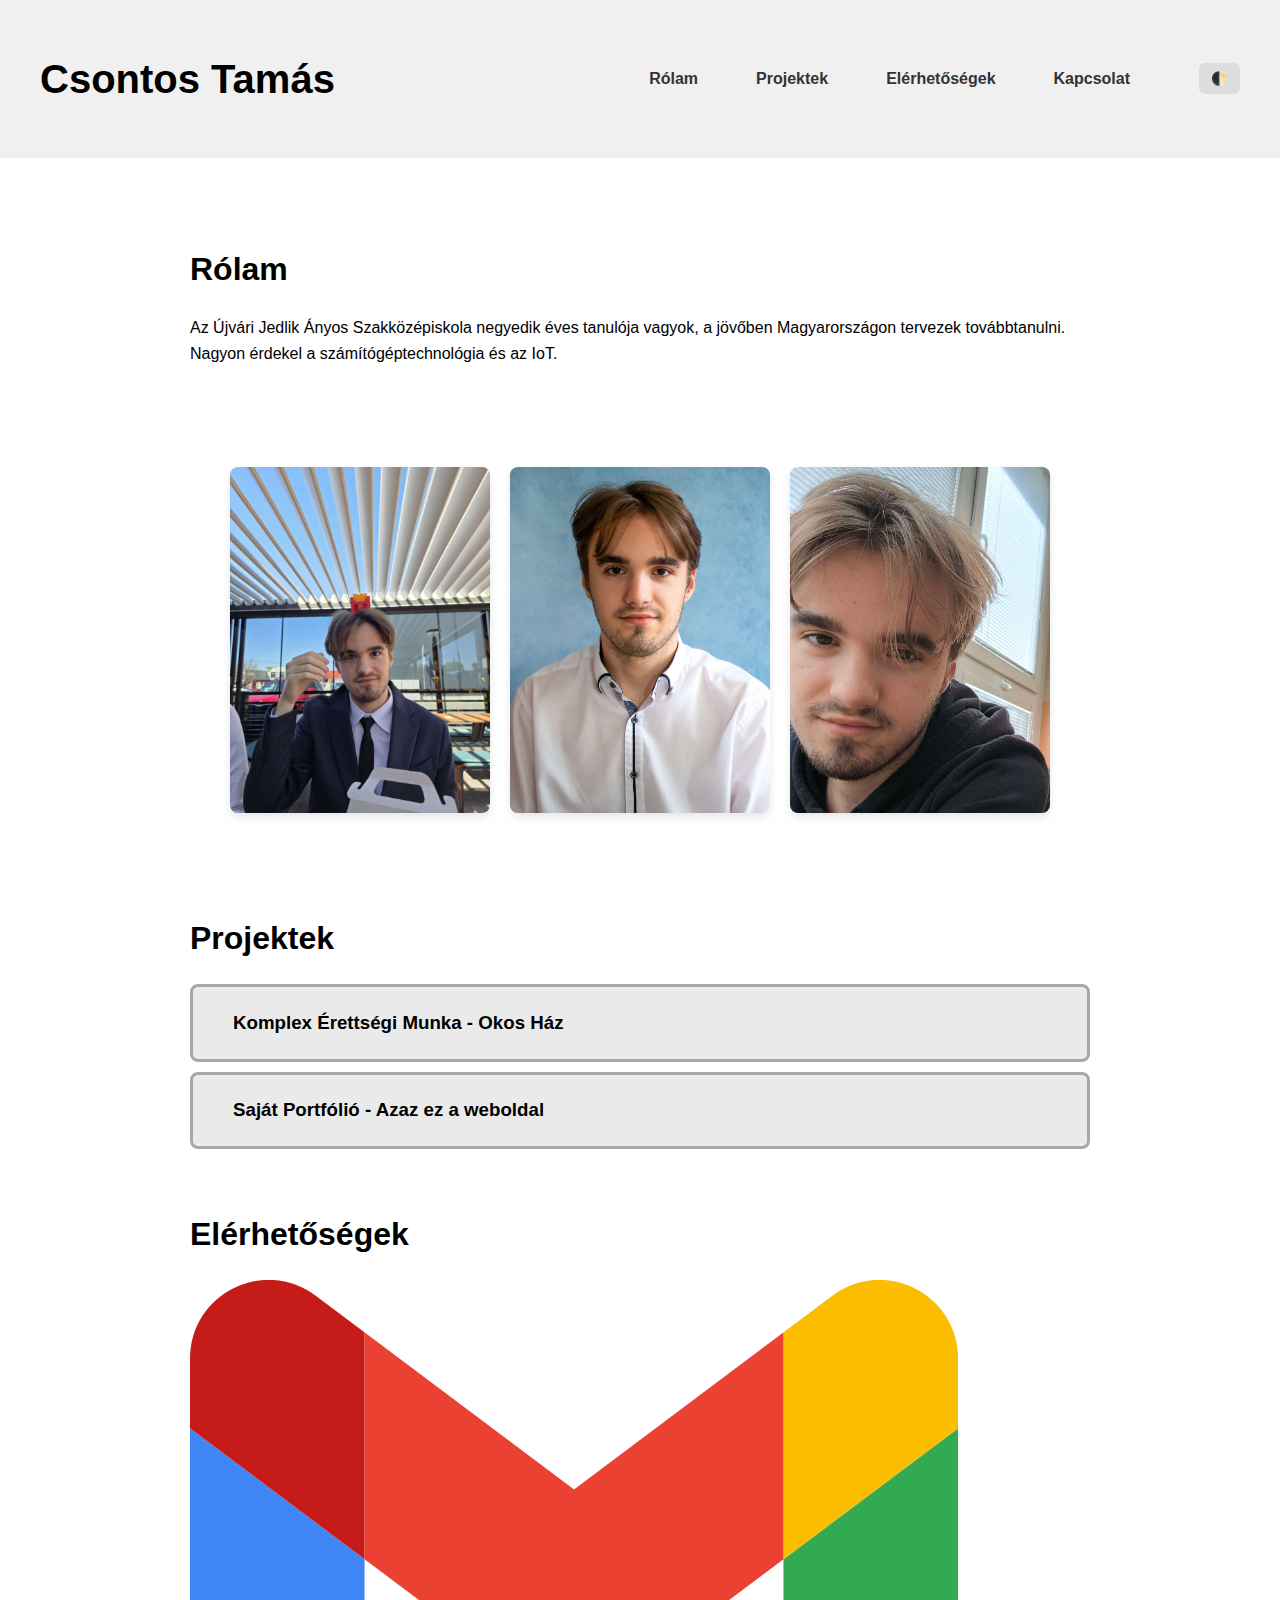
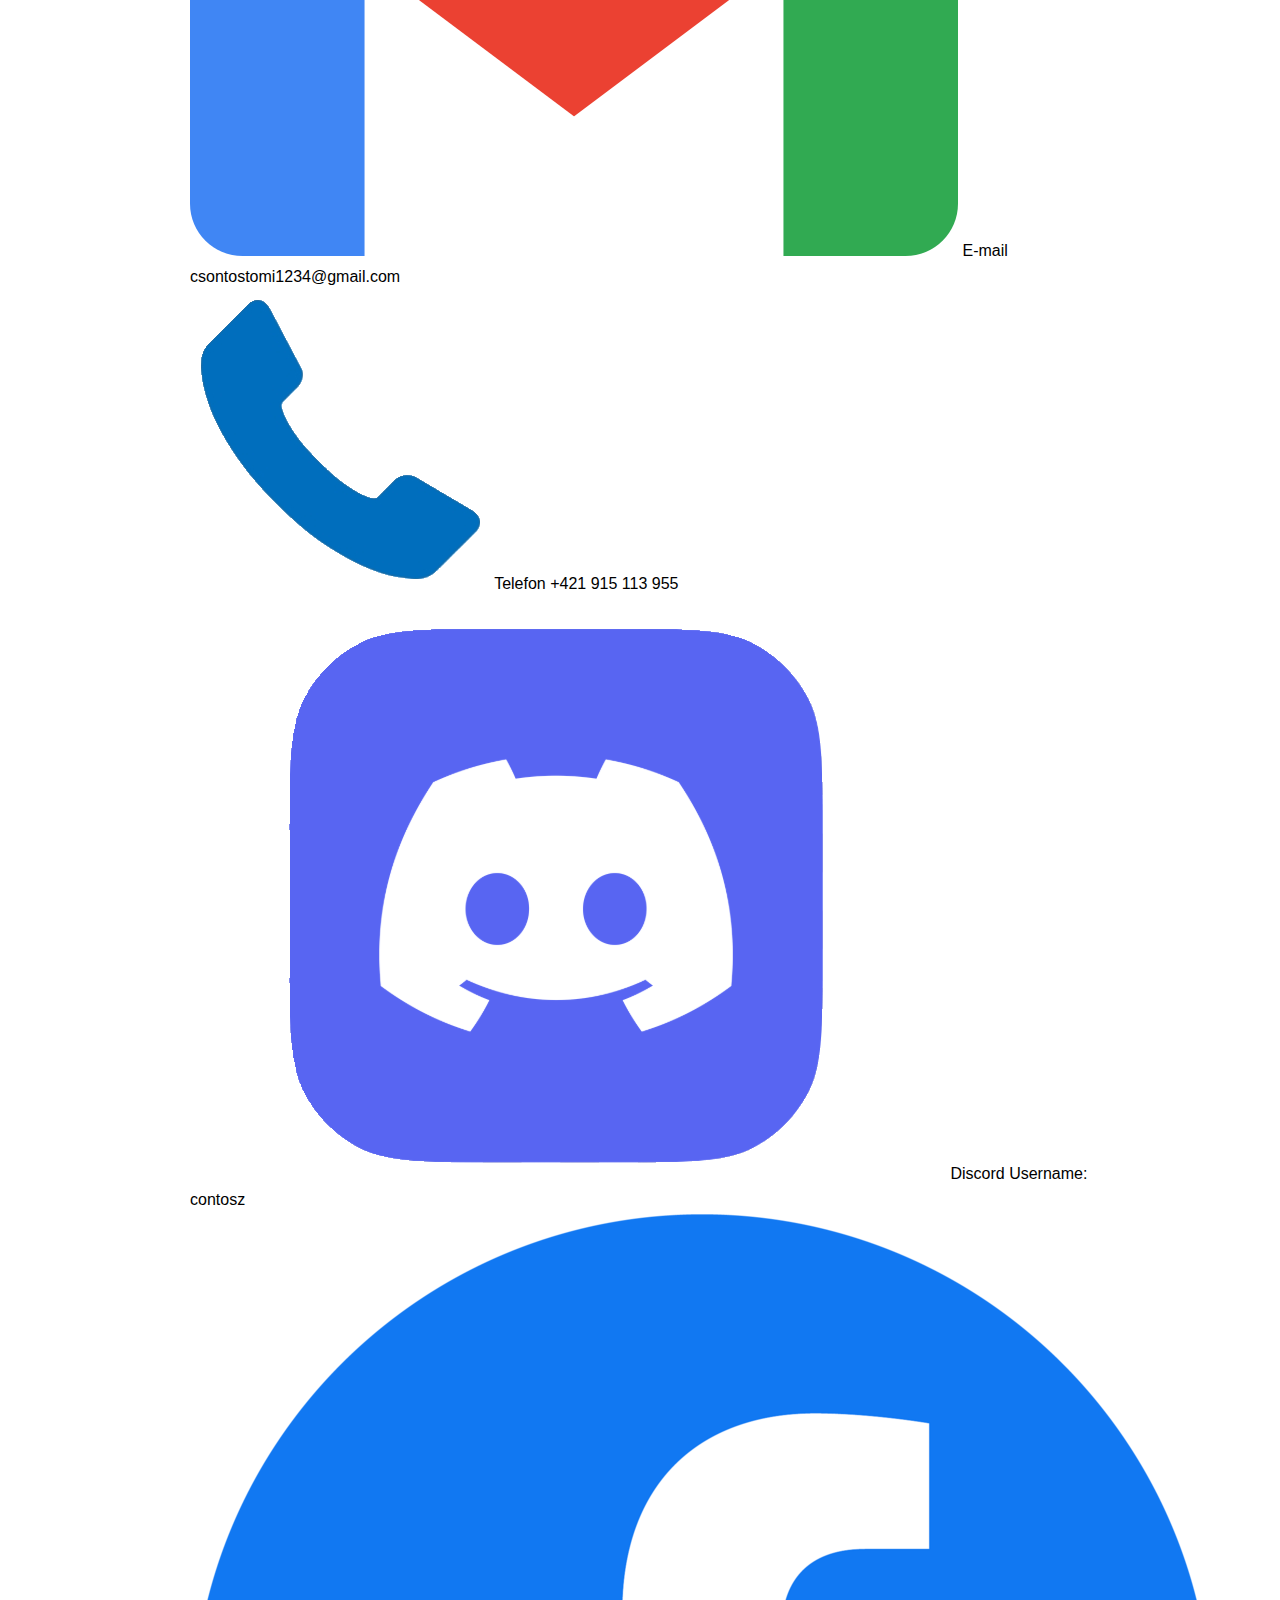
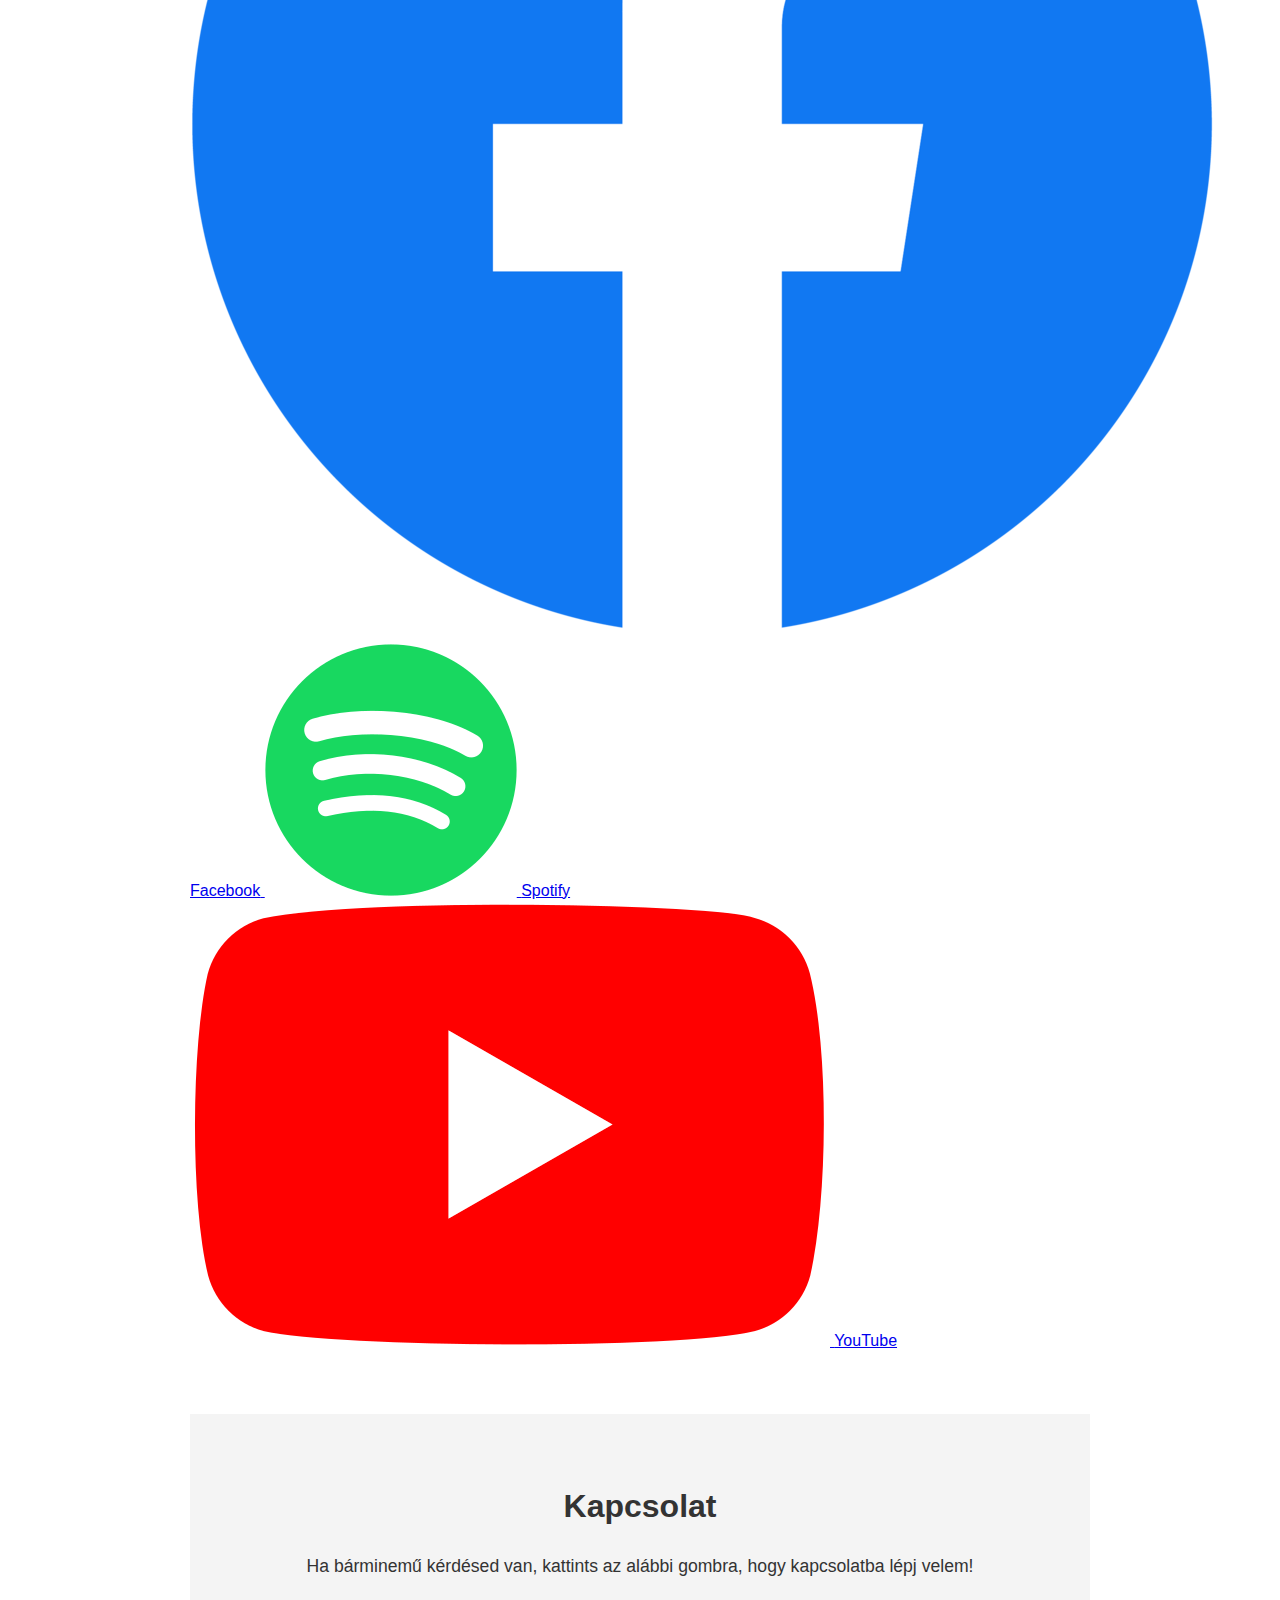
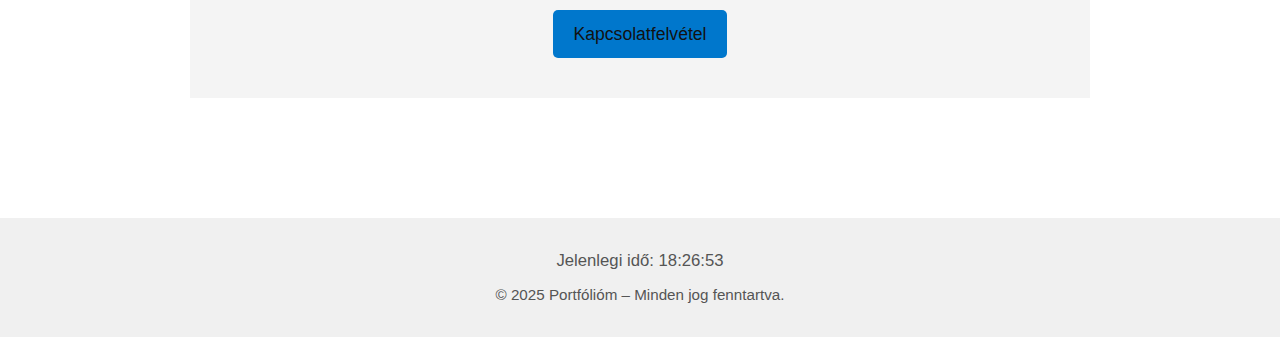
<file: index.html>
<!DOCTYPE html>
<html lang="hu">
    <head>
        <meta charset="UTF-8">
        <meta name="viewport" content="width=device-width, initial-scale=1.0">
        <title>Főoldal</title>
        <!-- Helyezd ezt a <head> rész elejére, a style.css előtt! -->
          <script>
            if (localStorage.getItem('darkMode') === 'enabled') {
              document.documentElement.classList.add('dark-mode');
            }
            </script>
        <link rel="stylesheet" href="style.css">
        <script src="script.js" defer></script> 
      </head>
<body>

  <header class="navbar">
    <h1>Csontos Tamás</h1>
    <button class="hamburger" id="hamburgerBtn">
        <span class="bar"></span>
        <span class="bar"></span>
        <span class="bar"></span>
        <span class="bar"></span>
    </button>
    <div class="nav-container">
        <nav class="nav-links">
            <a href="#about">Rólam</a>
            <a href="#projects">Projektek</a>
            <a href="#contacts">Elérhetőségek</a>
            <a href="#contact">Kapcsolat</a>
        </nav>
        <button id="darkModeToggle">🌓</button>
    </div>
  </header>

  <main class="container">
    <section id="about">
        <h2>Rólam</h2>
        <p>Az Újvári Jedlik Ányos Szakközépiskola negyedik éves tanulója vagyok, a jövőben Magyarországon tervezek továbbtanulni. Nagyon érdekel a számítógéptechnológia és az IoT.</p>
      </section>

    <section id="gallery">
        <div class="gallery">
          <img src="pic2.jpg" alt="Kép 2" />
          <img src="pic1.1.jpg" alt="Kép 3" />
          <img src="pic2.2.jpg" alt="Kép 4" />
        </div>
      </section>
      
    <section id="projects">
      <h2>Projektek</h2>
      <a href="index2.html" class="project-card" style="display:block; text-decoration:none; color:inherit;">
        <h3>  Komplex Érettségi Munka - Okos Ház</h3>

      </a>
      <a href="index3.html" class="project-card" style="display:block; text-decoration:none; color:inherit;">
        <h3>  Saját Portfólió - Azaz ez a weboldal</h3>
        
      </a>
    </section>

    <section id="contacts">
      <h2>Elérhetőségek</h2>
      <div class="contact-tiles">
        <div class="contact-tile">
          <img src="email.png" alt="Email" class="tile-icon">
          <span class="tile-title">E-mail</span>
          <span class="tile-value">csontostomi1234@gmail.com</span>
        </div>
        <div class="contact-tile">
          <img src="phone.png" alt="Telefon" class="tile-icon">
          <span class="tile-title">Telefon</span>
          <span class="tile-value">+421 915 113 955</span>
        </div>
        <div class="contact-tile">
          <img src="discord.png" alt="Discord" class="tile-icon">
          <span class="tile-title">Discord</span>
          <span class="tile-value">Username: contosz</span>
        </div>
        <a href="https://www.facebook.com/tamas.csontos.73/" class="contact-tile" target="_blank">
          <img src="facebook.png" alt="Facebook" class="tile-icon">
          <span class="tile-title">Facebook</span>
        </a>
        <a href="https://open.spotify.com/user/8kehw1o8h54akd35ybbn5c5zd?si=lpNSVcAHSQWM6U0knCByJA" class="contact-tile" target="_blank">
          <img src="spotify.png" alt="Spotify" class="tile-icon">
          <span class="tile-title">Spotify</span>
        </a>
        <a href="https://www.youtube.com/@CsTGamer-mm7gv/featured" class="contact-tile" target="_blank">
          <img src="youtube.png" alt="YouTube" class="tile-icon">
          <span class="tile-title">YouTube</span>
        </a>
      </div>
    </section>

    <section id="contact">
        <h2>Kapcsolat</h2>
        <p>Ha bárminemű kérdésed van, kattints az alábbi gombra, hogy kapcsolatba lépj velem!</p>
        <a href="https://forms.gle/SPYWUPKLQLDeocPq5" target="_blank" class="contact-button">Kapcsolatfelvétel</a>
    </section>
      
  </main>

  <footer>
    <div id="clock" style="font-size: 1.1em; margin-bottom: 8px;"></div>
    &copy; 2025 Portfólióm – Minden jog fenntartva.
  </footer>

  <script src="script.js"></script>
</body>
</html>
</file>
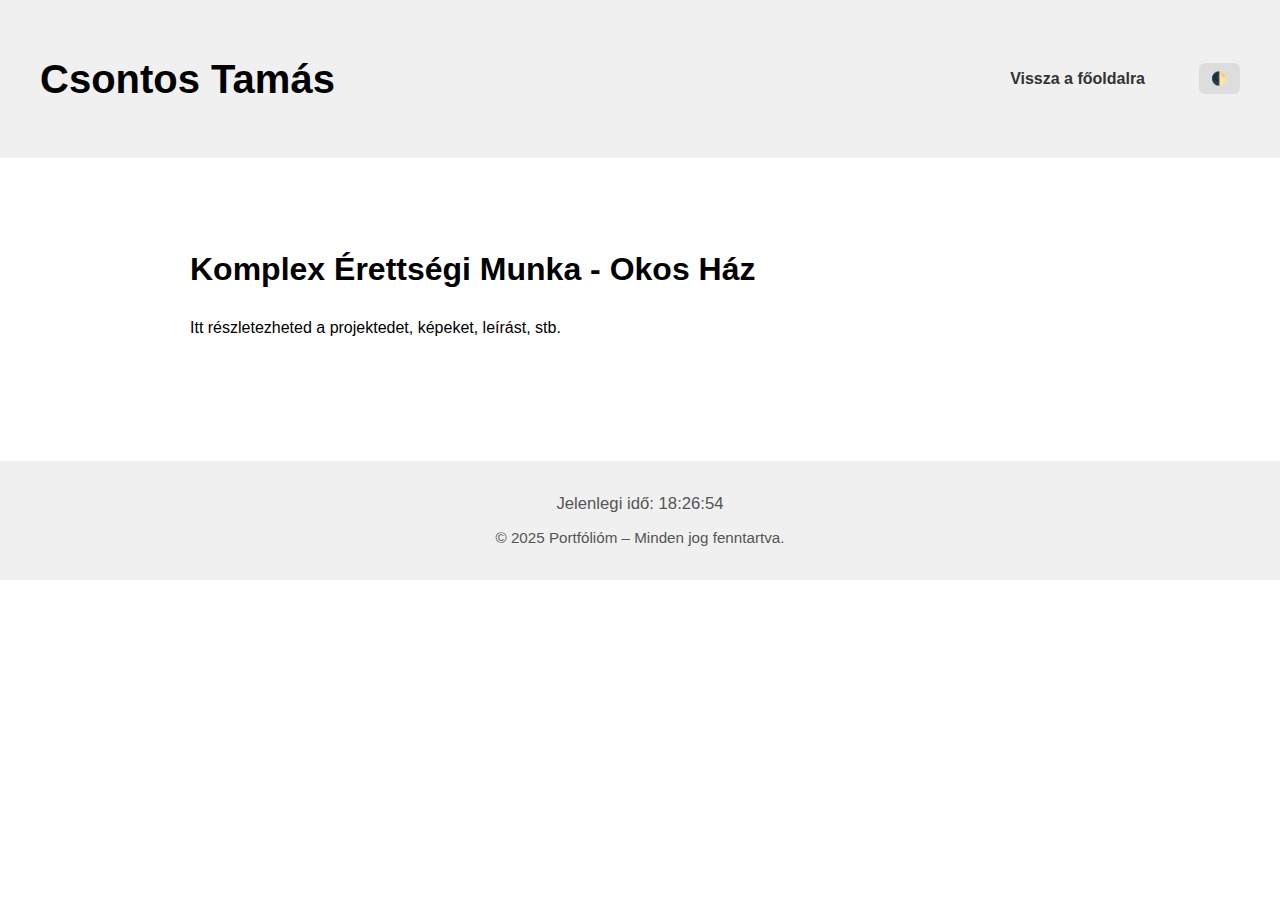
<file: index2.html>
<!DOCTYPE html>
<html lang="hu">
<head>
    <meta charset="UTF-8">
    <meta name="viewport" content="width=device-width, initial-scale=1.0">
    <title>Komplex Érettségi Munka</title>
    <script>
      if (localStorage.getItem('darkMode') === 'enabled') {
        document.documentElement.classList.add('dark-mode');
      }
      </script>
    <link rel="stylesheet" href="style.css">
    <script src="script.js" defer></script>
</head>
<body>

  <header class="navbar">
  <h1>Csontos Tamás</h1>
  <button class="hamburger" id="hamburgerBtn" aria-label="Menü">
    <span class="bar"></span>
    <span class="bar"></span>
    <span class="bar"></span>
  </button>
  <div class="nav-container">
    <a href="index.html" class="nav-link-back">Vissza a főoldalra</a>
    <button id="darkModeToggle">🌓</button>
  </div>
</header>

  <main class="container">
    <section>
      <h2>Komplex Érettségi Munka - Okos Ház</h2>
      <p>Itt részletezheted a projektedet, képeket, leírást, stb.</p>
    </section>
  </main>

  <footer>
    <div id="clock" style="font-size: 1.1em; margin-bottom: 8px;"></div>
    &copy; 2025 Portfólióm – Minden jog fenntartva.
  </footer>

  <script src="script.js"></script>
</body>
</html>
</file>
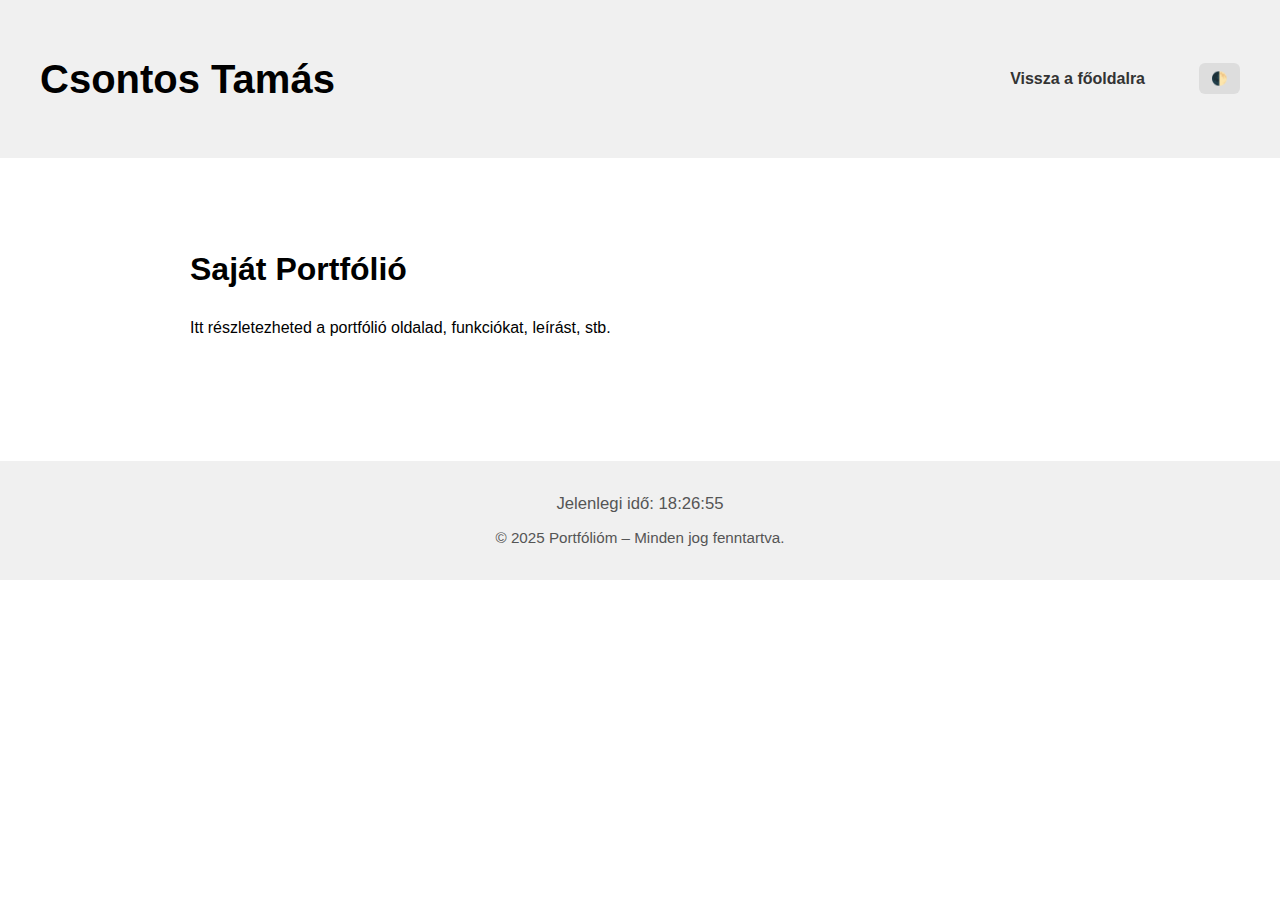
<file: index3.html>
<!DOCTYPE html>
<html lang="hu">
<head>
    <meta charset="UTF-8">
    <meta name="viewport" content="width=device-width, initial-scale=1.0">
    <title>Saját Portfólió</title>
    <script>
      if (localStorage.getItem('darkMode') === 'enabled') {
        document.documentElement.classList.add('dark-mode');
      }
      </script>
    <link rel="stylesheet" href="style.css">
    <script src="script.js" defer></script>
</head>
<body>

  <header class="navbar">
  <h1>Csontos Tamás</h1>
  <button class="hamburger" id="hamburgerBtn" aria-label="Menü">
    <span class="bar"></span>
    <span class="bar"></span>
    <span class="bar"></span>
  </button>
  <div class="nav-container">
    <a href="index.html" class="nav-link-back">Vissza a főoldalra</a>
    <button id="darkModeToggle">🌓</button>
  </div>
</header>

  <main class="container">
    <section>
      <h2>Saját Portfólió</h2>
      <p>Itt részletezheted a portfólió oldalad, funkciókat, leírást, stb.</p>
    </section>
  </main>

  <footer>
    <div id="clock" style="font-size: 1.1em; margin-bottom: 8px;"></div>
    &copy; 2025 Portfólióm – Minden jog fenntartva.
  </footer>

  
    <script src="script.js"></script>
  
</body>
</html>
</file>
<file: style.css>
body {
    font-family: sans-serif;
    margin: 0;
    padding: 0;
    line-height: 1.6;
    transition: background 0.3s, color 0.3s;
  }

  html {
    scroll-behavior: smooth;
  }
  
  header.navbar {
    display: flex;
    justify-content: space-between;
    align-items: center;
    padding: 20px 40px;
    background: #f0f0f0;
  }
  
  .nav-links a {
    margin: 0 15px;
    text-decoration: none;
    color: #333;
    font-weight: bold;
    padding: 8px 12px;
    border: 2px solid transparent;  /* Alapértelmezett, láthatatlan keret */
    border-radius: 6px;
    transition: border-color 0.3s, background-color 0.3s;
  }
  
  .nav-links a:hover {
    border-color: #0077cc;  /* Hover állapotban kék keret */
    background-color: #e0e0e0;
  }
  
  body.dark-mode .nav-links a {
    color: #ddd;
  }
  
  body.dark-mode .nav-links a:hover {
    border-color: #66ccff;
    background-color: #444;
  }
  

  body.dark-mode .nav-links a {
    color: #ddd;
  }

  /* Dark mode gomb igazítása */
  #darkModeToggle {
    margin-left: 20px; /* Hozd beljebb a gombot */
    padding: 8px 12px;
    background-color: #ddd;
    border: none;
    border-radius: 6px;
    cursor: pointer;
    transition: background-color 0.3s;
  }
  
  
  .container {
    max-width: 900px;
    margin: 0 auto;
    padding: 60px 20px;
  }
  
  section {
    margin-bottom: 60px;
  }
  
  h1 {
    font-size: 2.5em;
  }
  
  h2 {
    font-size: 2em;
    margin-bottom: 20px;
  }
  
  .project-card {
    background: #eaeaea;
    padding: 2px ;      /* Csökkentett padding */
    padding-left: 40px;
    border-radius: 8px;
    margin-bottom: 10px;     /* Kisebb margó */
    border: 3px solid #a8a8a8;  /* Vékonyabb keret */
  }
  
  footer {
    text-align: center;
    padding: 30px;
    background: #f0f0f0;
    color: #555;
    font-size: 0.95em;
  }
  
  body.dark-mode footer {
    background: #1e1e1e;
    color: #aaa;
  }
  
  
  /* Dark mode */
  body.dark-mode {
    background: #121212;
    color: #e0e0e0;
  }
  
  body.dark-mode header,
  body.dark-mode footer {
    background: #1e1e1e;
  }
  
  body.dark-mode .project-card {
    background: #2a2a2a;
    border: 1px solid #444;
  }

  body.dark-mode #darkModeToggle {
    background-color: #333;
    color: #fff;
  }
 
  #darkModeToggle:hover {
    background-color: #ccc;
  }
  
  body.dark-mode #darkModeToggle:hover {
    background-color: #444;
  }

  #contact {
    padding: 40px;
    background-color: #f4f4f4;
    color: #333;
    text-align: center;
  }
  
  #contact h2 {
    font-size: 2em;
    margin-bottom: 20px;
  }
  
  #contact p {
    font-size: 1.1em;
    margin-bottom: 30px;
  }
  
  #contact .form-group {
    margin-bottom: 20px;
    text-align: left;
  }
  
  #contact label {
    font-weight: bold;
    display: block;
  }
  
  #contact input, #contact textarea {
    width: 100%;
    padding: 10px;
    margin-top: 5px;
    border-radius: 5px;
    border: 2px solid #ccc;
    box-sizing: border-box;
  }
  
  #contact input:focus, #contact textarea:focus {
    border-color: #0077cc;
    outline: none;
  }
  
  #contact button {
    background-color: #0077cc;
    color: white;
    padding: 10px 20px;
    border: none;
    border-radius: 5px;
    cursor: pointer;
    font-size: 1.1em;
    transition: background-color 0.3s;
  }
  
  #contact button:hover {
    background-color: #005fa3;
  }
  
  body.dark-mode #contact {
    background-color: #333;
    color: #ddd;
  }
  
  body.dark-mode #contact input, 
  body.dark-mode #contact textarea {
    background-color: #444;
    border: 2px solid #555;
    color: #fff;
  }
  
  body.dark-mode #contact button {
    background-color: #005fa3;
  }
  
  body.dark-mode #contact button:hover {
    background-color: #0077cc;
  }

  #gallery {
    padding: 40px;
    text-align: center;
  }

  #contact a{
    text-decoration: none;
    color: #121212;
  }
  
  #gallery h2 {
    font-size: 2em;
    margin-bottom: 20px;
  }
  
  .gallery {
    display: grid;
    grid-template-columns: repeat(auto-fill, minmax(250px, 1fr));
    gap: 20px;
    justify-items: center;
  }
  
  .gallery img {
    width: 100%;
    height: auto;
    border-radius: 8px;
    box-shadow: 0 4px 8px rgba(0, 0, 0, 0.1);
    transition: transform 0.3s ease, box-shadow 0.3s ease;
  }
  
  .gallery img:hover {
    transform: scale(1.05);
    box-shadow: 0 8px 16px rgba(0, 0, 0, 0.2);
  }

/* Add these styles at the end of your CSS file */

.hamburger {
    display: none;
    background: none;
    border: none;
    cursor: pointer;
    padding: 0;
    width: 30px;
    height: 24px;
}

.bar {
    display: block;
    width: 100%;
    height: 3px;
    background-color: #333;
    margin: 5px 0;
    transition: 0.3s;
}

body.dark-mode .bar {
    background-color: #fff;
}

.nav-container {
    display: flex;
    align-items: center;
}

.nav-links {
    display: flex;
    align-items: center;
    margin-right: 20px;  /* Add space between links and toggle button */
}

#darkModeToggle {
    padding: 8px 12px;
    background-color: #ddd;
    border: none;
    border-radius: 6px;
    cursor: pointer;
    transition: background-color 0.3s;
}

@media screen and (max-width: 768px) {
    header h1 {
        font-size: 35px;
    }
 

    .hamburger {
        display: block;
        z-index: 100;
    }

    .nav-container {
        position: fixed;
        top: 0;
        right: -100%;
        width: 250px;
        height: 100vh;
        background-color: #f0f0f0;
        padding: 80px 20px 20px;
        transition: 0.3s;
        display: flex;
        flex-direction: column;
        align-items: center;
    }

    body.dark-mode .nav-container {
        background-color: #1e1e1e;
    }

    .nav-container.active {
        right: 0;
    }

    .nav-links {
        display: flex;
        flex-direction: column;
        align-items: center;
        gap: 20px;
        margin-bottom: 20px;
        margin-right: 0;  /* Remove margin in mobile view */
    }

    .nav-links a {
        margin: 0;
    }

    /* Hamburger animation */
    .hamburger.active .bar:nth-child(1) {
        transform: translateY(8px) rotate(45deg);
    }

    .hamburger.active .bar:nth-child(2) {
        opacity: 0;
    }

    .hamburger.active .bar:nth-child(3) {
        transform: translateY(-8px) rotate(-45deg);
    }
}

/* Update the contact link styles */
#contact a {
    text-decoration: none;
    color: #121212;
    transition: color 0.3s;  /* Add smooth transition for color change */
}

/* Add dark mode style for contact links */
body.dark-mode #contact a {
    color: #ffffff;
}

/* Add hover effects */
#contact a:hover {
    color: #0077cc;
}

body.dark-mode #contact a:hover {
    color: #66ccff;
}

.contact-button {
    display: inline-block;
    padding: 10px 20px;
    background-color: #0077cc;
    color: white;
    text-decoration: none;
    font-size: 1.1em;
    border-radius: 5px;
    transition: background-color 0.3s, transform 0.2s;
}

.contact-button:hover {
    background-color: #005fa3;
    transform: scale(1.05);
}

body.dark-mode .contact-button {
    background-color: #005fa3;
    color: #fff;
}

body.dark-mode .contact-button:hover {
    background-color: #0077cc;
}

.nav-link-back {
    margin-right: 20px;
    padding: 8px 12px;
    background: none;
    color: #333;
    font-weight: bold;
    border: 2px solid transparent;
    border-radius: 6px;
    text-decoration: none;
    transition: border-color 0.3s, background-color 0.3s;
}

.nav-link-back:hover {
    border-color: #0077cc;
    background-color: #e0e0e0;
}

body.dark-mode .nav-link-back {
    color: #ddd;
}

body.dark-mode .nav-link-back:hover {
    border-color: #66ccff;
    background-color: #444;
}
</file>
